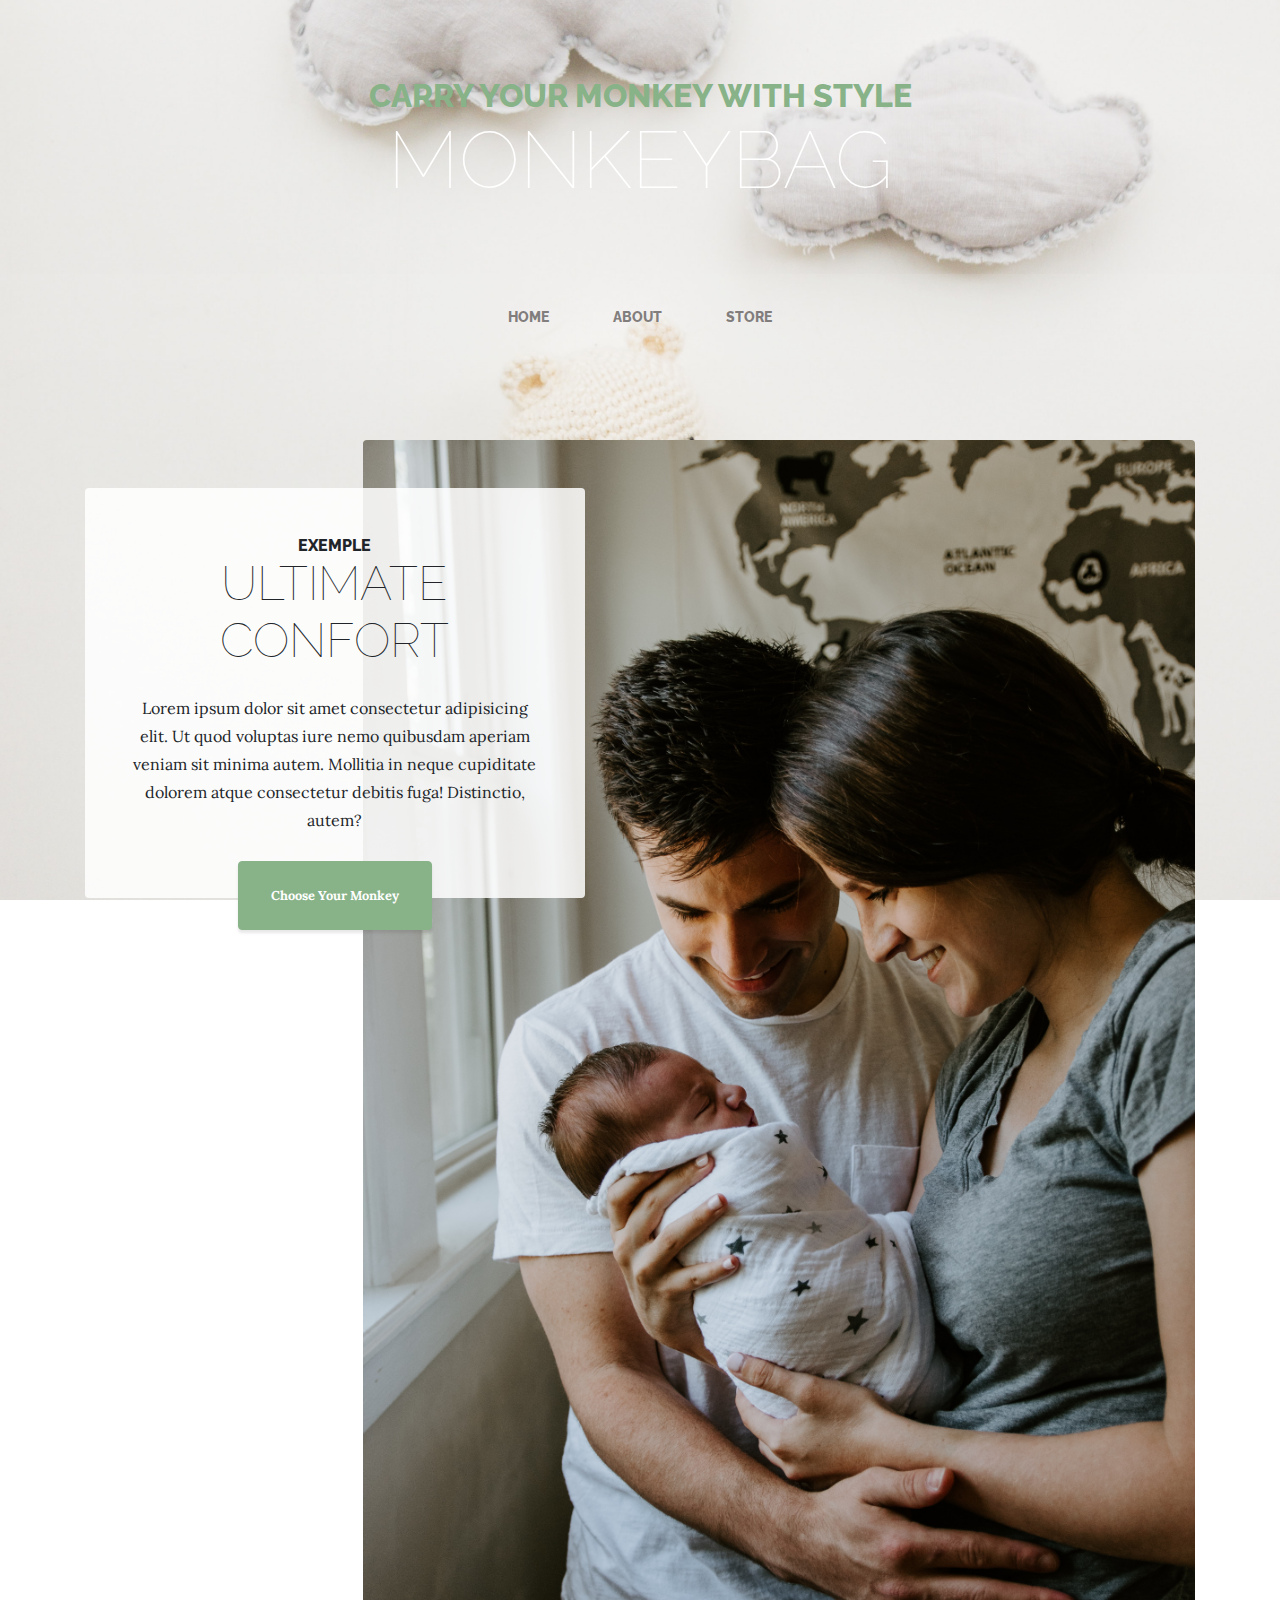
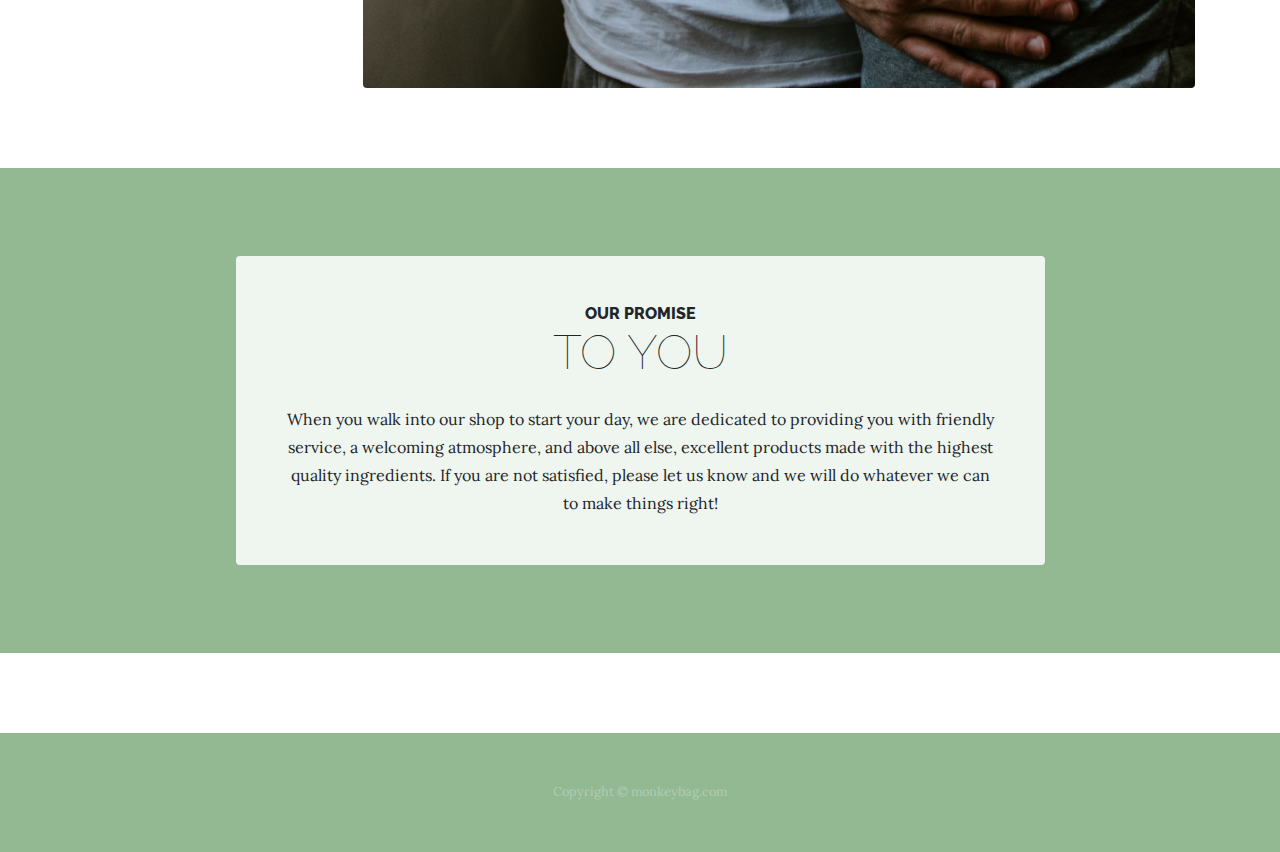
<file: index.html>
<!DOCTYPE html>
<html lang="en">

<head>

  <meta charset="utf-8">
  <meta name="viewport" content="width=device-width, initial-scale=1, shrink-to-fit=no">
  <meta name="description" content="">
  <meta name="author" content="">

  <title>MonkeyBag</title>

  <!-- Bootstrap core CSS -->
  <link href="vendor/bootstrap/css/bootstrap.min.css" rel="stylesheet">

  <!-- Custom fonts for this template -->
  <link href="https://fonts.googleapis.com/css?family=Raleway:100,100i,200,200i,300,300i,400,400i,500,500i,600,600i,700,700i,800,800i,900,900i" rel="stylesheet">
  <link href="https://fonts.googleapis.com/css?family=Lora:400,400i,700,700i" rel="stylesheet">

  <!-- Custom styles for this template -->
  <link href="css/business-casual.min.css" rel="stylesheet">

</head>

<body>

  <h1 class="site-heading text-center text-white d-none d-lg-block">
    <span class="site-heading-upper text-primary mb-3">Carry your Monkey with style</span>
    <span class="site-heading-lower">MonkeyBag</span>
  </h1>

  <!-- Navigation -->
  <nav class="navbar navbar-expand-lg navbar-dark py-lg-4" id="mainNav">
    <div class="container">
      <a class="navbar-brand text-uppercase text-expanded font-weight-bold d-lg-none" href="#">MonkeyBag</a>
      <button class="navbar-toggler" type="button" data-toggle="collapse" data-target="#navbarResponsive" aria-controls="navbarResponsive" aria-expanded="false" aria-label="Toggle navigation">
        <span class="navbar-toggler-icon"></span>
      </button>
      <div class="collapse navbar-collapse" id="navbarResponsive">
        <ul class="navbar-nav mx-auto">
          <li class="nav-item active px-lg-4">
            <a class="nav-link text-uppercase text-expanded" href="index.html">Home
              <span class="sr-only">(current)</span>
            </a>
          </li>
          <li class="nav-item px-lg-4">
            <a class="nav-link text-uppercase text-expanded" href="about.html">About</a>
          </li>
          <li class="nav-item px-lg-4">
            <a class="nav-link text-uppercase text-expanded" href="store.html">Store</a>
          </li>
        </ul>
      </div>
    </div>
  </nav>

  <section class="page-section clearfix">
    <div class="container">
      <div class="intro">
        <img class="intro-img img-fluid mb-3 mb-lg-0 rounded" src="img/portebebesample1.jpg" alt="">
        <div class="intro-text left-0 text-center bg-faded p-5 rounded">
          <h2 class="section-heading mb-4">
            <span class="section-heading-upper">exemple</span>
            <span class="section-heading-lower">ULTIMATE CONFORT</span>
          </h2>
          <p class="mb-3">Lorem ipsum dolor sit amet consectetur adipisicing elit. Ut quod voluptas iure nemo quibusdam aperiam veniam sit minima autem. Mollitia in neque cupiditate dolorem atque consectetur debitis fuga! Distinctio, autem?
          </p>
          <div class="intro-button mx-auto">
            <a class="btn btn-primary btn-xl" href="#">Choose Your Monkey</a>
          </div>
        </div>
      </div>
    </div>
  </section>

  <section class="page-section cta">
    <div class="container">
      <div class="row">
        <div class="col-xl-9 mx-auto">
          <div class="cta-inner text-center rounded">
            <h2 class="section-heading mb-4">
              <span class="section-heading-upper">Our Promise</span>
              <span class="section-heading-lower">To You</span>
            </h2>
            <p class="mb-0">When you walk into our shop to start your day, we are dedicated to providing you with friendly service, a welcoming atmosphere, and above all else, excellent products made with the highest quality ingredients. If you are not satisfied, please let us know and we will do whatever we can to make things right!</p>
          </div>
        </div>
      </div>
    </div>
  </section>

  <footer class="footer text-faded text-center py-5">
    <div class="container">
      <p class="m-0 small">Copyright &copy; monkeybag.com</p>
    </div>
  </footer>

  <!-- Bootstrap core JavaScript -->
  <script src="vendor/jquery/jquery.min.js"></script>
  <script src="vendor/bootstrap/js/bootstrap.bundle.min.js"></script>

</body>

</html>
</file>
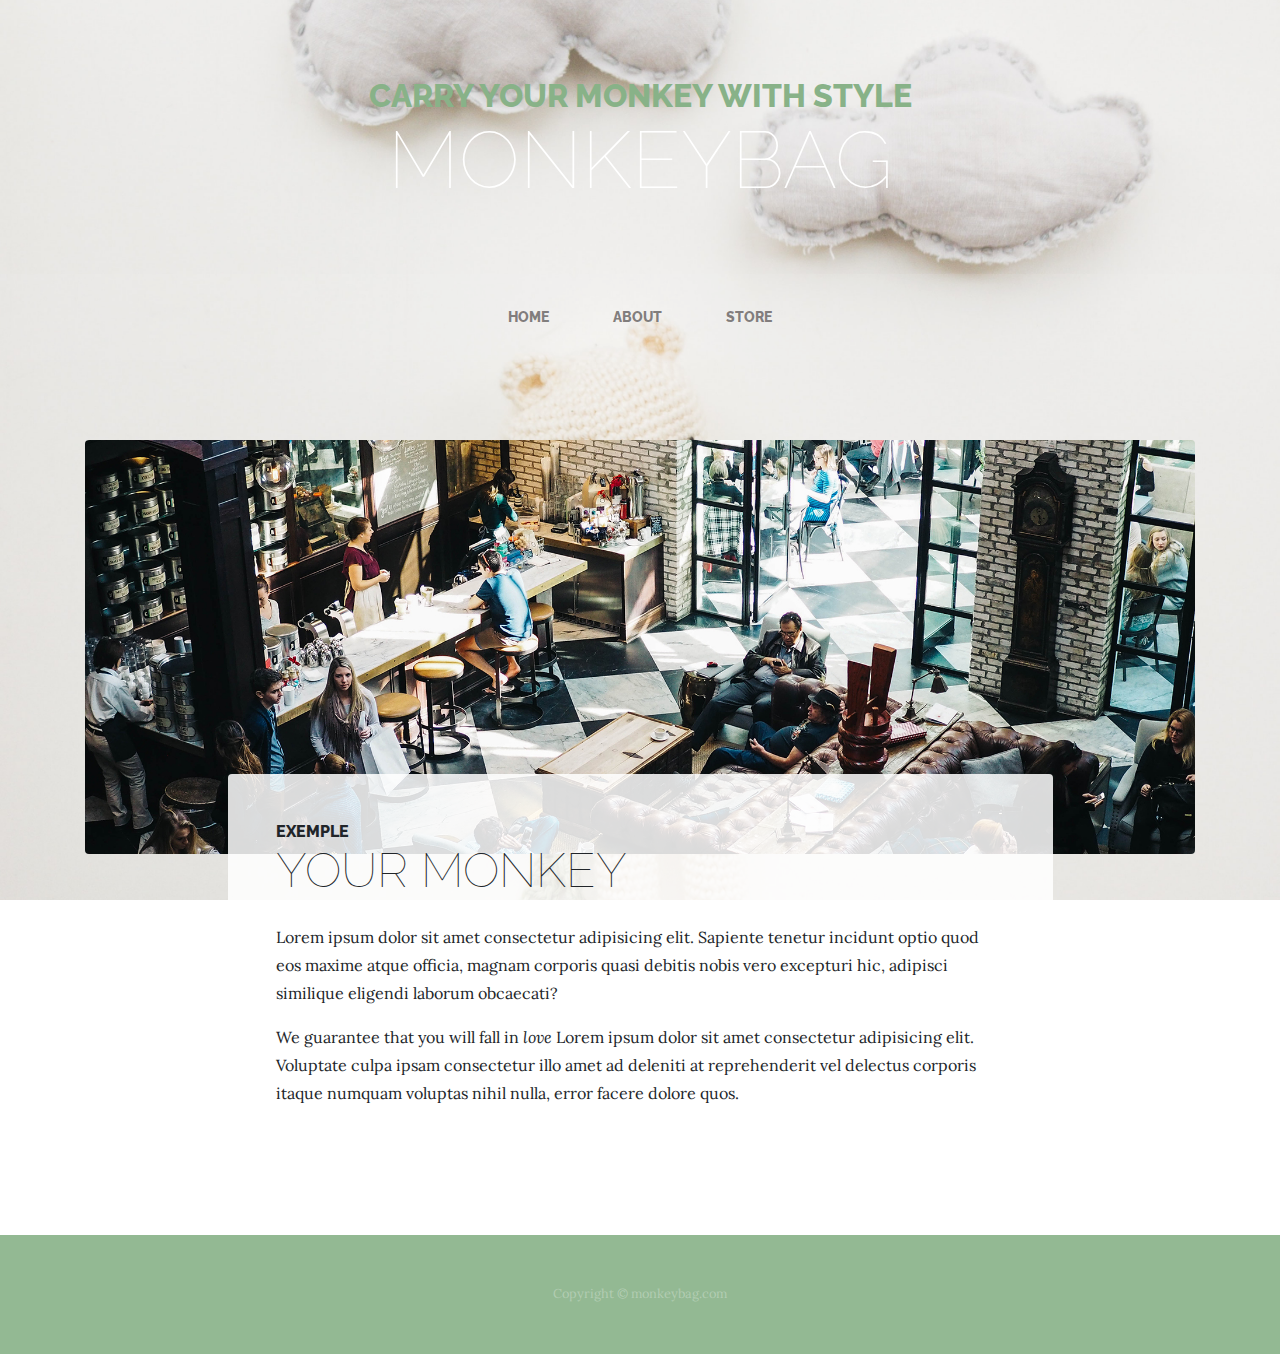
<file: about.html>
<!DOCTYPE html>
<html lang="en">

<head>

  <meta charset="utf-8">
  <meta name="viewport" content="width=device-width, initial-scale=1, shrink-to-fit=no">
  <meta name="description" content="">
  <meta name="author" content="">

  <title>MonkeyBag</title>

  <!-- Bootstrap core CSS -->
  <link href="vendor/bootstrap/css/bootstrap.min.css" rel="stylesheet">

  <!-- Custom fonts for this template -->
  <link href="https://fonts.googleapis.com/css?family=Raleway:100,100i,200,200i,300,300i,400,400i,500,500i,600,600i,700,700i,800,800i,900,900i" rel="stylesheet">
  <link href="https://fonts.googleapis.com/css?family=Lora:400,400i,700,700i" rel="stylesheet">

  <!-- Custom styles for this template -->
  <link href="css/business-casual.min.css" rel="stylesheet">

</head>

<body>

  <h1 class="site-heading text-center text-white d-none d-lg-block">
    <span class="site-heading-upper text-primary mb-3"> Carry your Monkey with style</span>
    <span class="site-heading-lower">MonkeyBag</span>
  </h1>

  <!-- Navigation -->
  <nav class="navbar navbar-expand-lg navbar-dark py-lg-4" id="mainNav">
    <div class="container">
      <a class="navbar-brand text-uppercase text-expanded font-weight-bold d-lg-none" href="#"></a>
      <button class="navbar-toggler" type="button" data-toggle="collapse" data-target="#navbarResponsive" aria-controls="navbarResponsive" aria-expanded="false" aria-label="Toggle navigation">
        <span class="navbar-toggler-icon"></span>
      </button>
      <div class="collapse navbar-collapse" id="navbarResponsive">
        <ul class="navbar-nav mx-auto">
          <li class="nav-item px-lg-4">
            <a class="nav-link text-uppercase text-expanded" href="index.html">Home
              <span class="sr-only">(current)</span>
            </a>
          </li>
          <li class="nav-item active px-lg-4">
            <a class="nav-link text-uppercase text-expanded" href="about.html">About</a>
          </li>
          <li class="nav-item px-lg-4">
            <a class="nav-link text-uppercase text-expanded" href="store.html">Store</a>
          </li>
        </ul>
      </div>
    </div>
  </nav>

  <section class="page-section about-heading">
    <div class="container">
      <img class="img-fluid rounded about-heading-img mb-3 mb-lg-0" src="img/about.jpg" alt="">
      <div class="about-heading-content">
        <div class="row">
          <div class="col-xl-9 col-lg-10 mx-auto">
            <div class="bg-faded rounded p-5">
              <h2 class="section-heading mb-4">
                <span class="section-heading-upper">Exemple</span>
                <span class="section-heading-lower">Your Monkey</span>
              </h2>
              <p>Lorem ipsum dolor sit amet consectetur adipisicing elit. Sapiente tenetur incidunt optio quod eos maxime atque officia, magnam corporis quasi debitis nobis vero excepturi hic, adipisci similique eligendi laborum obcaecati?</p>
              <p class="mb-0">We guarantee that you will fall in <em>love</em> Lorem ipsum dolor sit amet consectetur adipisicing elit. Voluptate culpa ipsam consectetur illo amet ad deleniti at reprehenderit vel delectus corporis itaque numquam voluptas nihil nulla, error facere dolore quos.</p>
            </div>
          </div>
        </div>
      </div>
    </div>
  </section>

  <footer class="footer text-faded text-center py-5">
    <div class="container">
      <p class="m-0 small">Copyright &copy; monkeybag.com</p>
    </div>
  </footer>

  <!-- Bootstrap core JavaScript -->
  <script src="vendor/jquery/jquery.min.js"></script>
  <script src="vendor/bootstrap/js/bootstrap.bundle.min.js"></script>

</body>

</html>
</file>
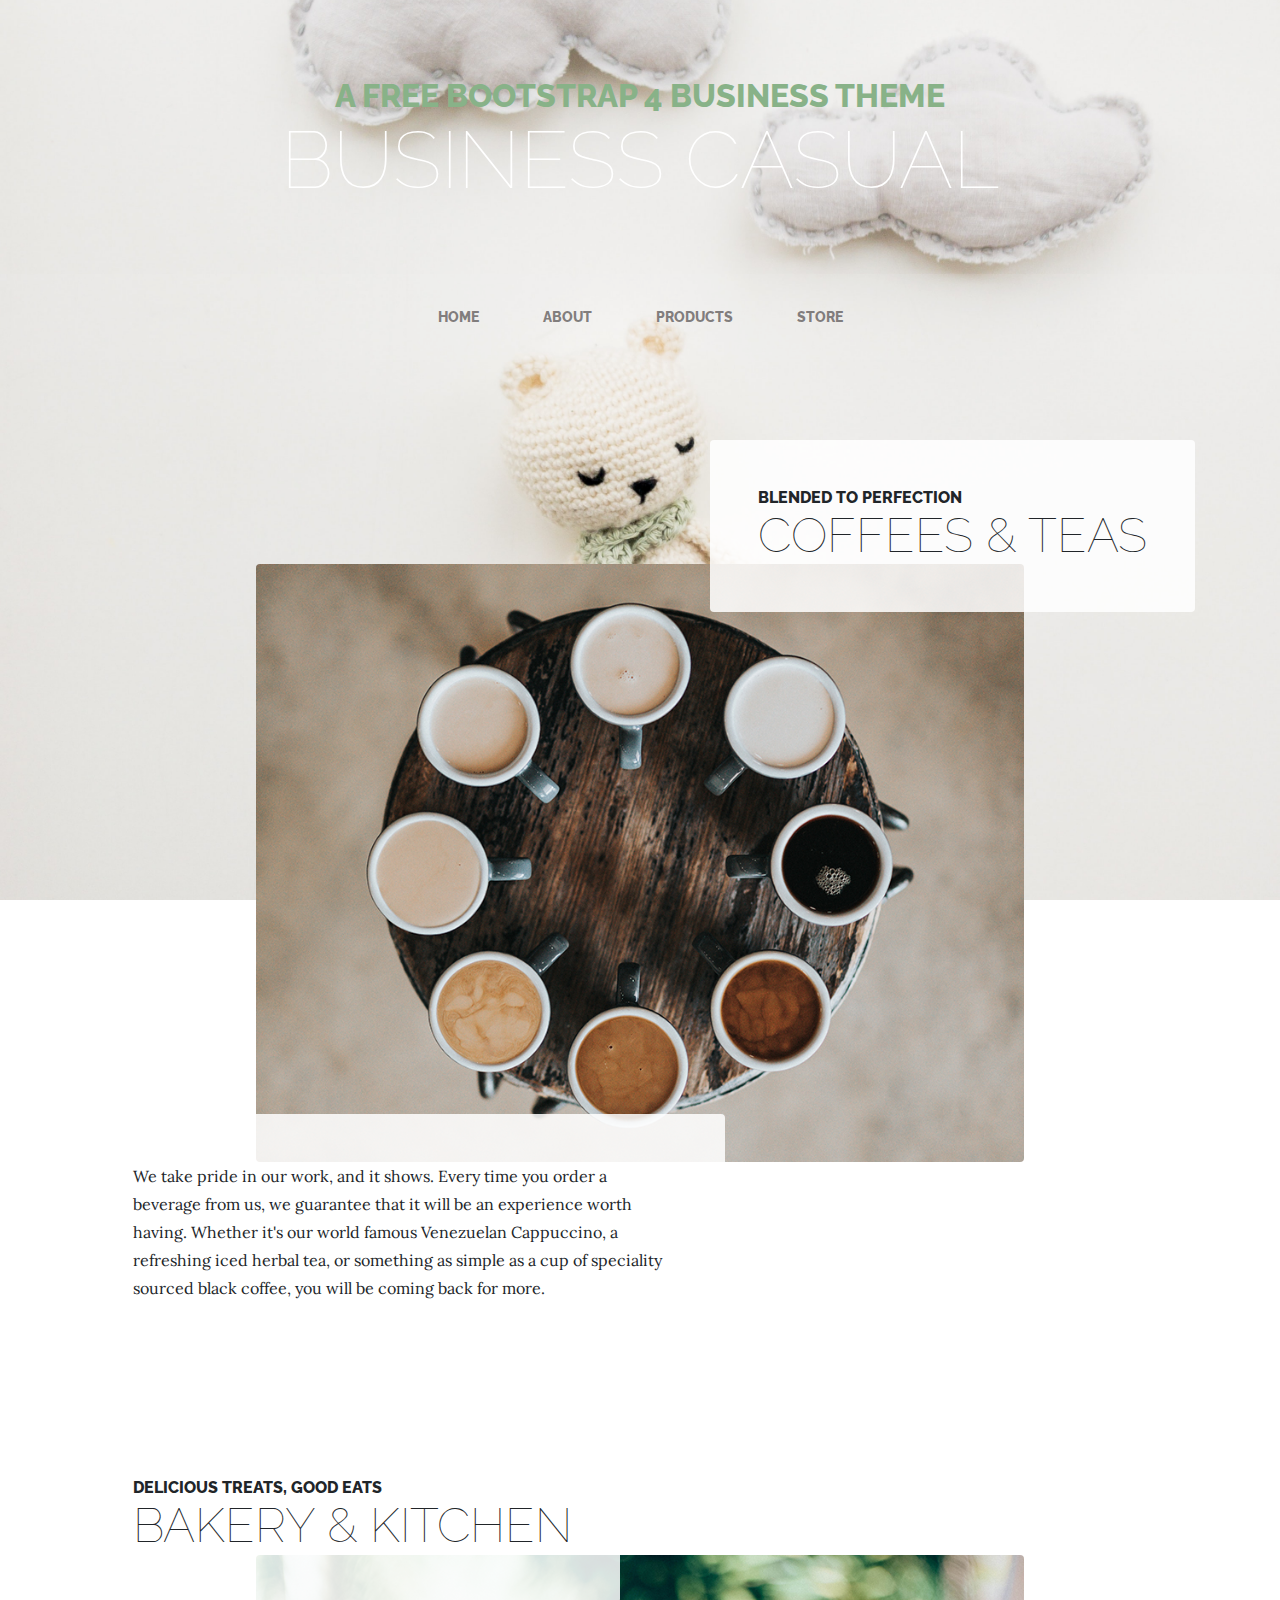
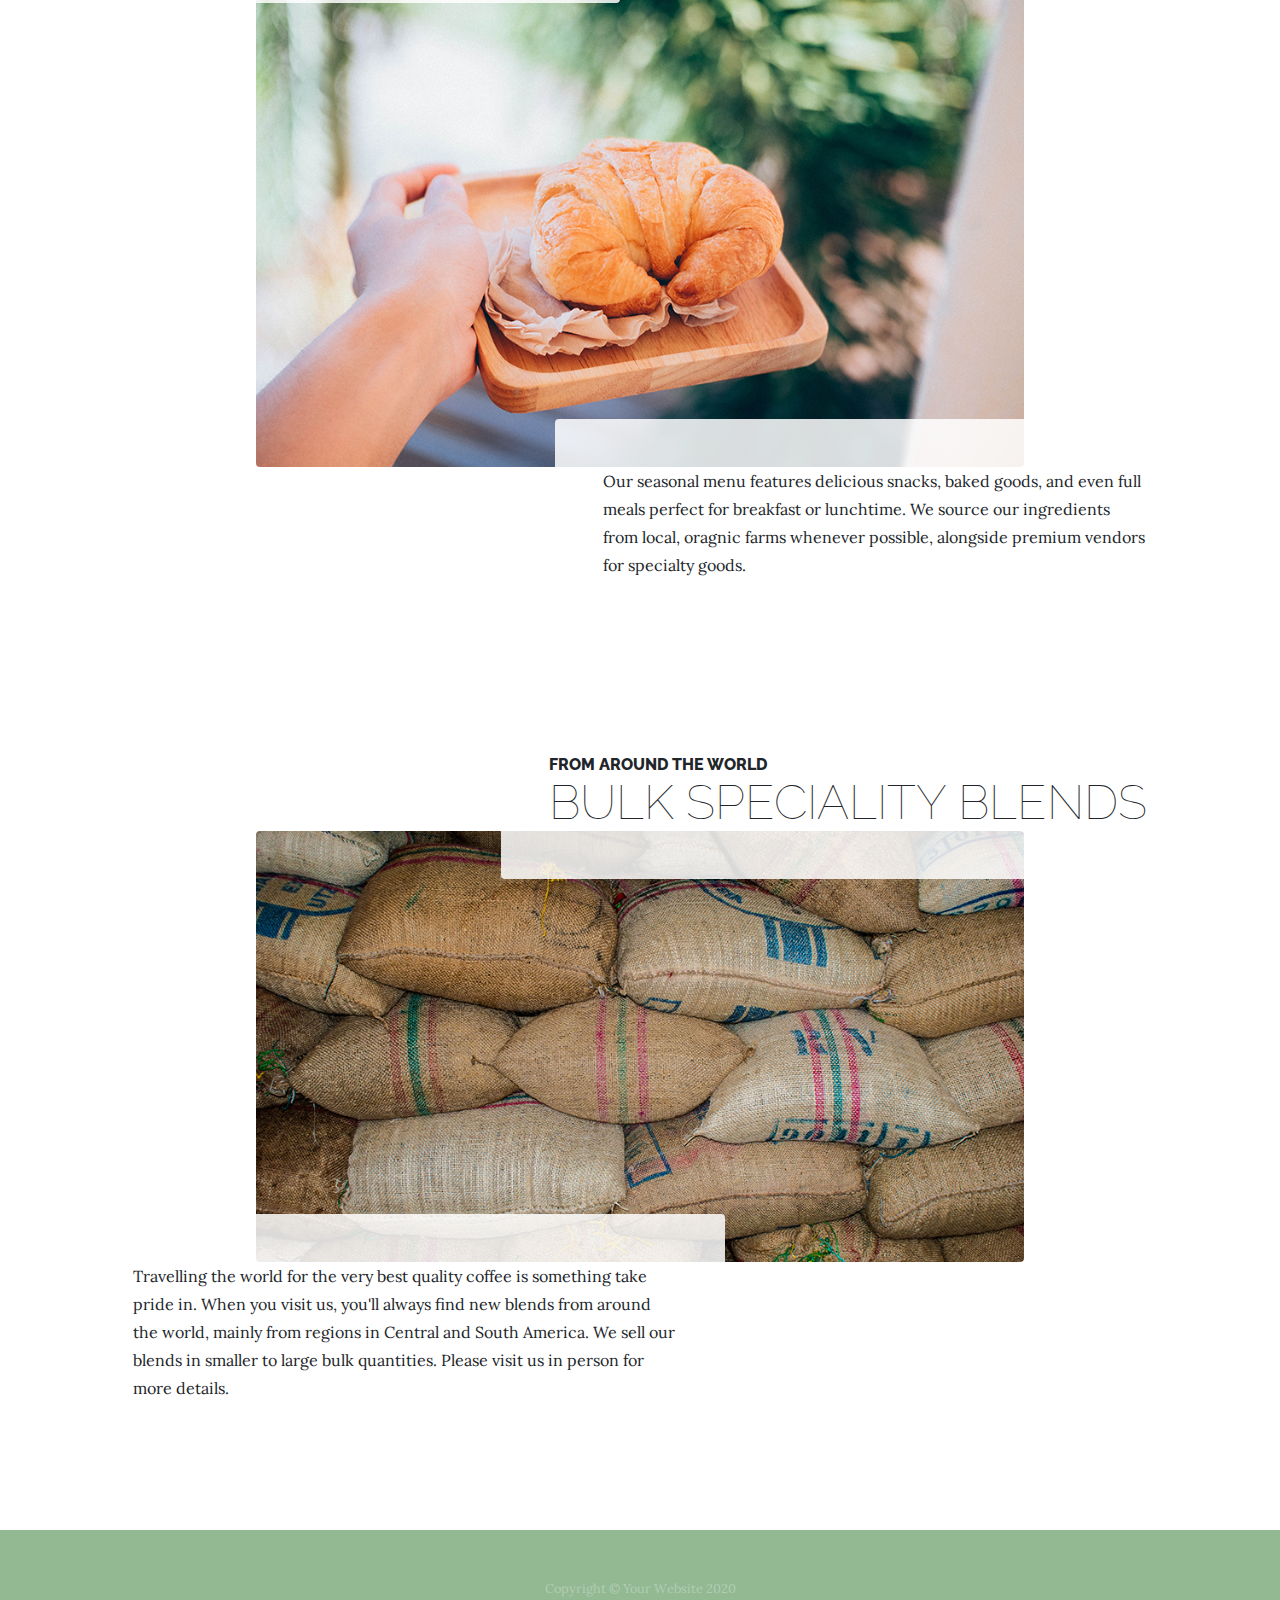
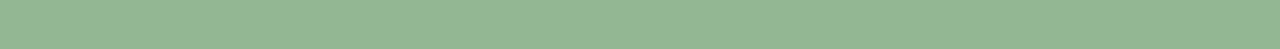
<file: products.html>
<!DOCTYPE html>
<html lang="en">

<head>

  <meta charset="utf-8">
  <meta name="viewport" content="width=device-width, initial-scale=1, shrink-to-fit=no">
  <meta name="description" content="">
  <meta name="author" content="">

  <title>Business Casual - Start Bootstrap Theme</title>

  <!-- Bootstrap core CSS -->
  <link href="vendor/bootstrap/css/bootstrap.min.css" rel="stylesheet">

  <!-- Custom fonts for this template -->
  <link href="https://fonts.googleapis.com/css?family=Raleway:100,100i,200,200i,300,300i,400,400i,500,500i,600,600i,700,700i,800,800i,900,900i" rel="stylesheet">
  <link href="https://fonts.googleapis.com/css?family=Lora:400,400i,700,700i" rel="stylesheet">

  <!-- Custom styles for this template -->
  <link href="css/business-casual.min.css" rel="stylesheet">

</head>

<body>

  <h1 class="site-heading text-center text-white d-none d-lg-block">
    <span class="site-heading-upper text-primary mb-3">A Free Bootstrap 4 Business Theme</span>
    <span class="site-heading-lower">Business Casual</span>
  </h1>

  <!-- Navigation -->
  <nav class="navbar navbar-expand-lg navbar-dark py-lg-4" id="mainNav">
    <div class="container">
      <a class="navbar-brand text-uppercase text-expanded font-weight-bold d-lg-none" href="#">Start Bootstrap</a>
      <button class="navbar-toggler" type="button" data-toggle="collapse" data-target="#navbarResponsive" aria-controls="navbarResponsive" aria-expanded="false" aria-label="Toggle navigation">
        <span class="navbar-toggler-icon"></span>
      </button>
      <div class="collapse navbar-collapse" id="navbarResponsive">
        <ul class="navbar-nav mx-auto">
          <li class="nav-item px-lg-4">
            <a class="nav-link text-uppercase text-expanded" href="index.html">Home
              <span class="sr-only">(current)</span>
            </a>
          </li>
          <li class="nav-item px-lg-4">
            <a class="nav-link text-uppercase text-expanded" href="about.html">About</a>
          </li>
          <li class="nav-item active px-lg-4">
            <a class="nav-link text-uppercase text-expanded" href="products.html">Products</a>
          </li>
          <li class="nav-item px-lg-4">
            <a class="nav-link text-uppercase text-expanded" href="store.html">Store</a>
          </li>
        </ul>
      </div>
    </div>
  </nav>

  <section class="page-section">
    <div class="container">
      <div class="product-item">
        <div class="product-item-title d-flex">
          <div class="bg-faded p-5 d-flex ml-auto rounded">
            <h2 class="section-heading mb-0">
              <span class="section-heading-upper">Blended to Perfection</span>
              <span class="section-heading-lower">Coffees &amp; Teas</span>
            </h2>
          </div>
        </div>
        <img class="product-item-img mx-auto d-flex rounded img-fluid mb-3 mb-lg-0" src="img/products-01.jpg" alt="">
        <div class="product-item-description d-flex mr-auto">
          <div class="bg-faded p-5 rounded">
            <p class="mb-0">We take pride in our work, and it shows. Every time you order a beverage from us, we guarantee that it will be an experience worth having. Whether it's our world famous Venezuelan Cappuccino, a refreshing iced herbal tea, or something as simple as a cup of speciality sourced black coffee, you will be coming back for more.</p>
          </div>
        </div>
      </div>
    </div>
  </section>

  <section class="page-section">
    <div class="container">
      <div class="product-item">
        <div class="product-item-title d-flex">
          <div class="bg-faded p-5 d-flex mr-auto rounded">
            <h2 class="section-heading mb-0">
              <span class="section-heading-upper">Delicious Treats, Good Eats</span>
              <span class="section-heading-lower">Bakery &amp; Kitchen</span>
            </h2>
          </div>
        </div>
        <img class="product-item-img mx-auto d-flex rounded img-fluid mb-3 mb-lg-0" src="img/products-02.jpg" alt="">
        <div class="product-item-description d-flex ml-auto">
          <div class="bg-faded p-5 rounded">
            <p class="mb-0">Our seasonal menu features delicious snacks, baked goods, and even full meals perfect for breakfast or lunchtime. We source our ingredients from local, oragnic farms whenever possible, alongside premium vendors for specialty goods.</p>
          </div>
        </div>
      </div>
    </div>
  </section>

  <section class="page-section">
    <div class="container">
      <div class="product-item">
        <div class="product-item-title d-flex">
          <div class="bg-faded p-5 d-flex ml-auto rounded">
            <h2 class="section-heading mb-0">
              <span class="section-heading-upper">From Around the World</span>
              <span class="section-heading-lower">Bulk Speciality Blends</span>
            </h2>
          </div>
        </div>
        <img class="product-item-img mx-auto d-flex rounded img-fluid mb-3 mb-lg-0" src="img/products-03.jpg" alt="">
        <div class="product-item-description d-flex mr-auto">
          <div class="bg-faded p-5 rounded">
            <p class="mb-0">Travelling the world for the very best quality coffee is something take pride in. When you visit us, you'll always find new blends from around the world, mainly from regions in Central and South America. We sell our blends in smaller to large bulk quantities. Please visit us in person for more details.</p>
          </div>
        </div>
      </div>
    </div>
  </section>

  <footer class="footer text-faded text-center py-5">
    <div class="container">
      <p class="m-0 small">Copyright &copy; Your Website 2020</p>
    </div>
  </footer>

  <!-- Bootstrap core JavaScript -->
  <script src="vendor/jquery/jquery.min.js"></script>
  <script src="vendor/bootstrap/js/bootstrap.bundle.min.js"></script>

</body>

</html>
</file>
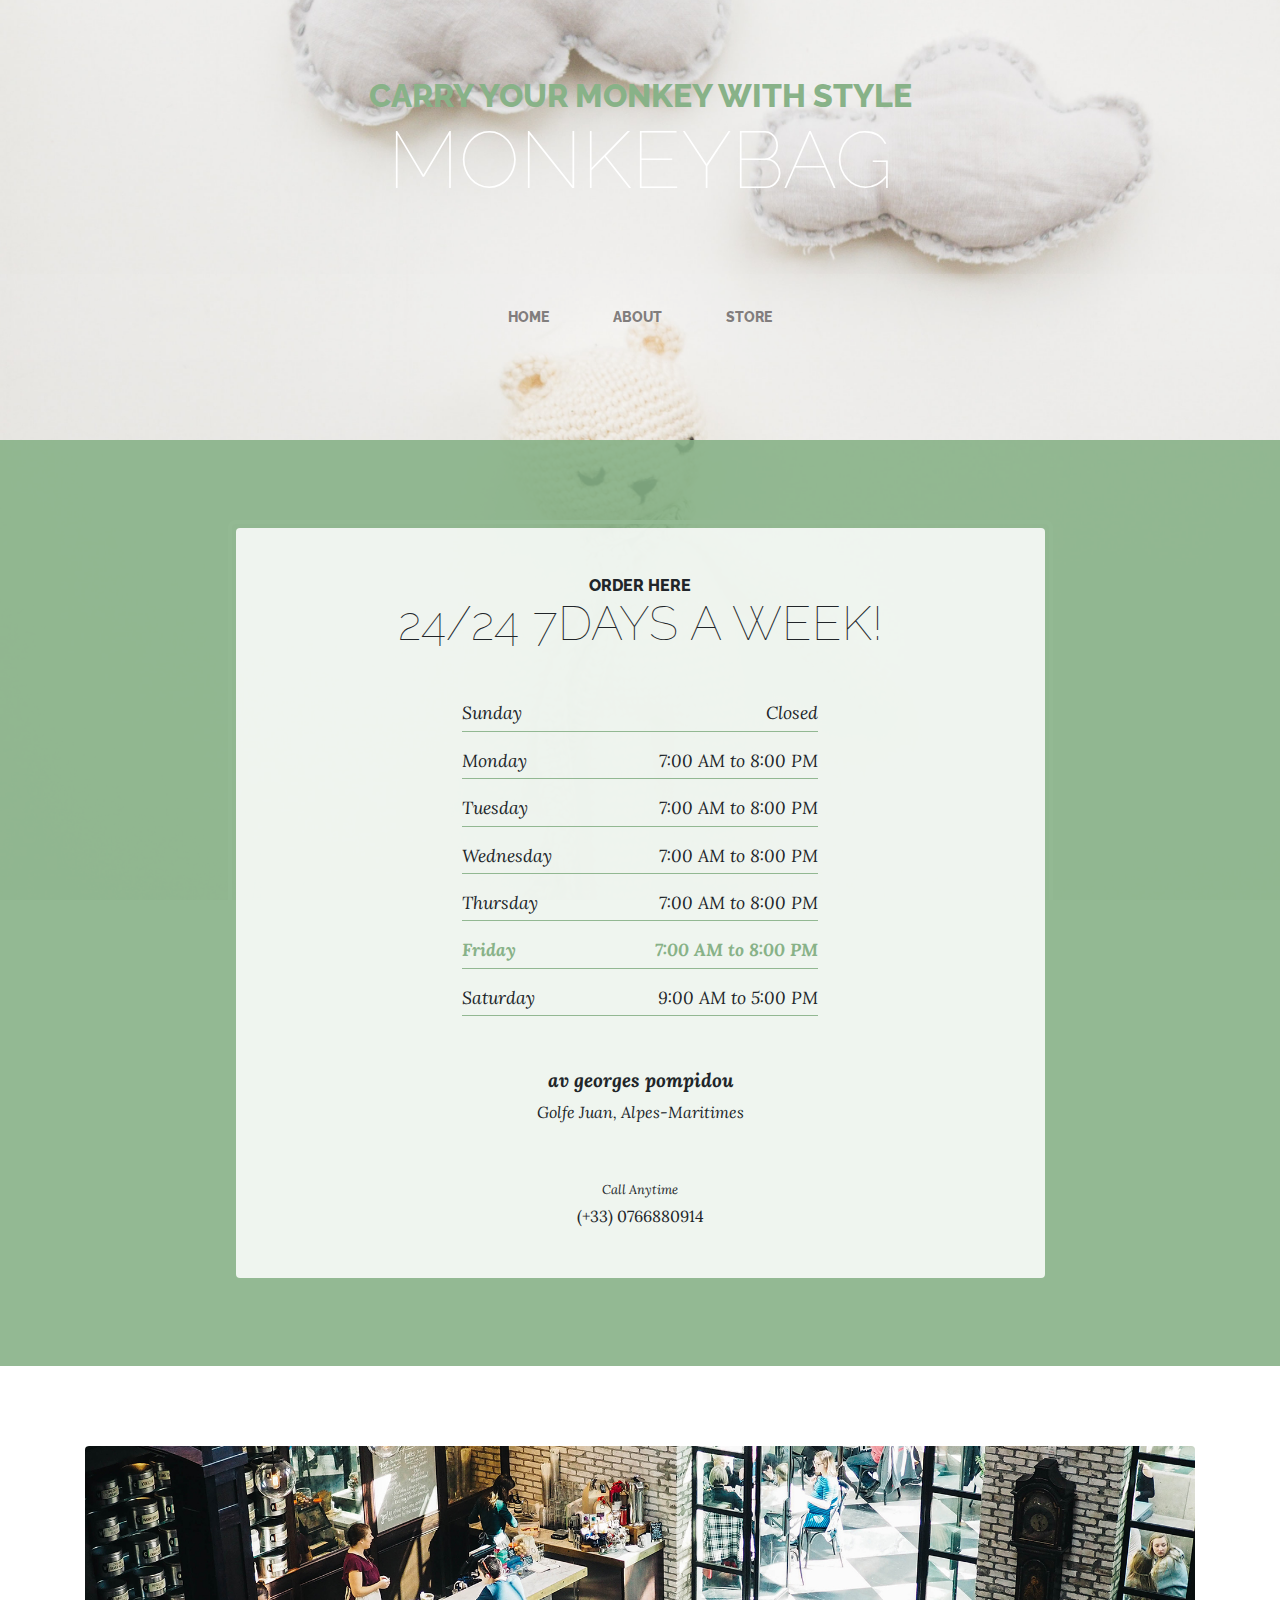
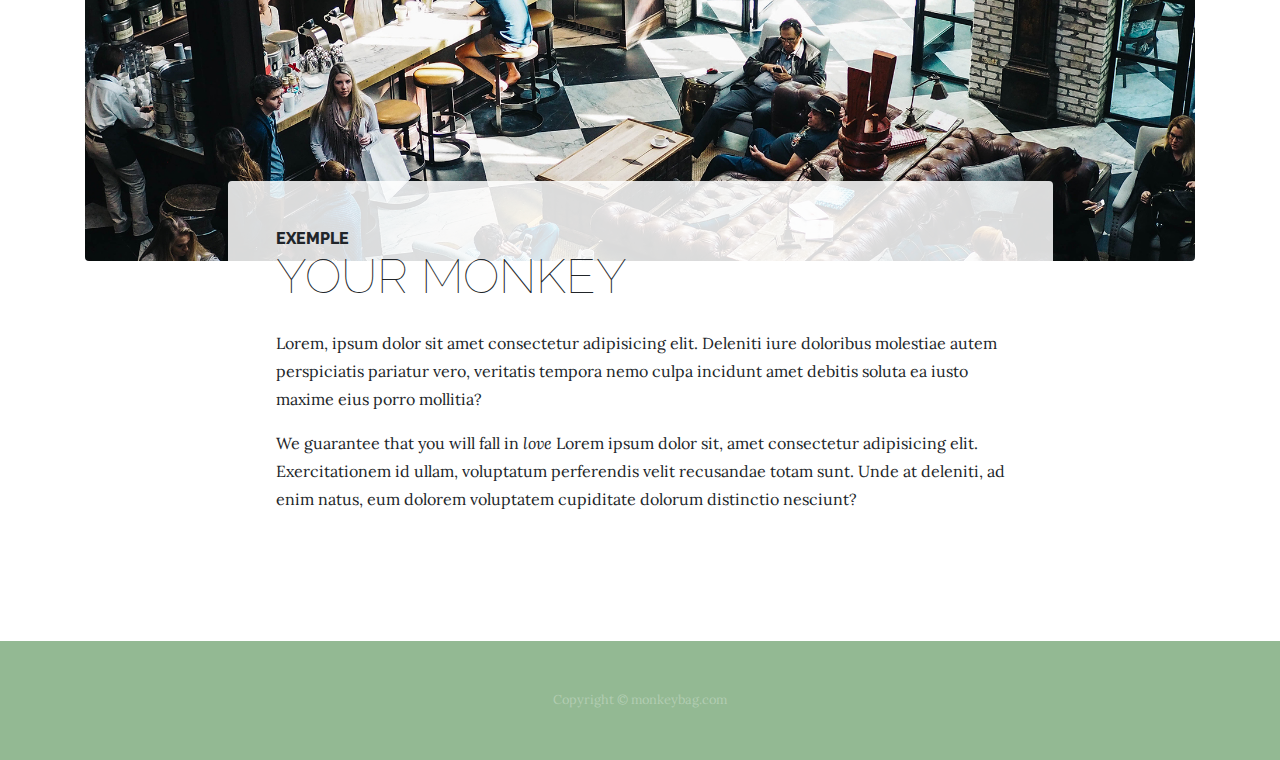
<file: store.html>
<!DOCTYPE html>
<html lang="en">

  <head>

    <meta charset="utf-8">
    <meta name="viewport" content="width=device-width, initial-scale=1, shrink-to-fit=no">
    <meta name="description" content="">
    <meta name="author" content="">

    <title>MonkeyBag</title>

    <!-- Bootstrap core CSS -->
    <link href="vendor/bootstrap/css/bootstrap.min.css" rel="stylesheet">

    <!-- Custom fonts for this template -->
    <link href="https://fonts.googleapis.com/css?family=Raleway:100,100i,200,200i,300,300i,400,400i,500,500i,600,600i,700,700i,800,800i,900,900i" rel="stylesheet">
    <link href="https://fonts.googleapis.com/css?family=Lora:400,400i,700,700i" rel="stylesheet">

    <!-- Custom styles for this template -->
    <link href="css/business-casual.min.css" rel="stylesheet">

  </head>

  <body>

    <h1 class="site-heading text-center text-white d-none d-lg-block">
      <span class="site-heading-upper text-primary mb-3">Carry your Monkey with style</span>
      <span class="site-heading-lower">MonkeyBag</span>
    </h1>

    <!-- Navigation -->
    <nav class="navbar navbar-expand-lg navbar-dark py-lg-4" id="mainNav">
      <div class="container">
        <a class="navbar-brand text-uppercase text-expanded font-weight-bold d-lg-none" href="#"></a>
        <button class="navbar-toggler" type="button" data-toggle="collapse" data-target="#navbarResponsive" aria-controls="navbarResponsive" aria-expanded="false" aria-label="Toggle navigation">
          <span class="navbar-toggler-icon"></span>
        </button>
        <div class="collapse navbar-collapse" id="navbarResponsive">
          <ul class="navbar-nav mx-auto">
            <li class="nav-item px-lg-4">
              <a class="nav-link text-uppercase text-expanded" href="index.html">Home
                <span class="sr-only">(current)</span>
              </a>
            </li>
            <li class="nav-item px-lg-4">
              <a class="nav-link text-uppercase text-expanded" href="about.html">About</a>
            </li>
            <li class="nav-item active px-lg-4">
              <a class="nav-link text-uppercase text-expanded" href="store.html">Store</a>
            </li>
          </ul>
        </div>
      </div>
    </nav>

    <section class="page-section cta">
      <div class="container">
        <div class="row">
          <div class="col-xl-9 mx-auto">
            <div class="cta-inner text-center rounded">
              <h2 class="section-heading mb-5">
                <span class="section-heading-upper">Order Here</span>
                <span class="section-heading-lower">24/24 7days a week!</span>
              </h2>
              <ul class="list-unstyled list-hours mb-5 text-left mx-auto">
                <li class="list-unstyled-item list-hours-item d-flex">
                  Sunday
                  <span class="ml-auto">Closed</span>
                </li>
                <li class="list-unstyled-item list-hours-item d-flex">
                  Monday
                  <span class="ml-auto">7:00 AM to 8:00 PM</span>
                </li>
                <li class="list-unstyled-item list-hours-item d-flex">
                  Tuesday
                  <span class="ml-auto">7:00 AM to 8:00 PM</span>
                </li>
                <li class="list-unstyled-item list-hours-item d-flex">
                  Wednesday
                  <span class="ml-auto">7:00 AM to 8:00 PM</span>
                </li>
                <li class="list-unstyled-item list-hours-item d-flex">
                  Thursday
                  <span class="ml-auto">7:00 AM to 8:00 PM</span>
                </li>
                <li class="list-unstyled-item list-hours-item d-flex">
                  Friday
                  <span class="ml-auto">7:00 AM to 8:00 PM</span>
                </li>
                <li class="list-unstyled-item list-hours-item d-flex">
                  Saturday
                  <span class="ml-auto">9:00 AM to 5:00 PM</span>
                </li>
              </ul>
              <p class="address mb-5">
                <em>
                  <strong>av georges pompidou</strong>
                  <br>
                  Golfe Juan, Alpes-Maritimes
                </em>
              </p>
              <p class="mb-0">
                <small>
                  <em>Call Anytime</em>
                </small>
                <br>
                (+33) 0766880914
              </p>
            </div>
          </div>
        </div>
      </div>
    </section>

    <section class="page-section about-heading">
      <div class="container">
        <img class="img-fluid rounded about-heading-img mb-3 mb-lg-0" src="img/about.jpg" alt="">
        <div class="about-heading-content">
          <div class="row">
            <div class="col-xl-9 col-lg-10 mx-auto">
              <div class="bg-faded rounded p-5">
                <h2 class="section-heading mb-4">
                  <span class="section-heading-upper">Exemple</span>
                  <span class="section-heading-lower">Your Monkey</span>
                </h2>
                <p>Lorem, ipsum dolor sit amet consectetur adipisicing elit. Deleniti iure doloribus molestiae autem perspiciatis pariatur vero, veritatis tempora nemo culpa incidunt amet debitis soluta ea iusto maxime eius porro mollitia?</p>
                <p class="mb-0">We guarantee that you will fall in
                  <em>love</em>
                  Lorem ipsum dolor sit, amet consectetur adipisicing elit. Exercitationem id ullam, voluptatum perferendis velit recusandae totam sunt. Unde at deleniti, ad enim natus, eum dolorem voluptatem cupiditate dolorum distinctio nesciunt?</p>
              </div>
            </div>
          </div>
        </div>
      </div>
    </section>

    <footer class="footer text-faded text-center py-5">
      <div class="container">
        <p class="m-0 small">Copyright &copy; monkeybag.com</p>
      </div>
    </footer>

    <!-- Bootstrap core JavaScript -->
    <script src="vendor/jquery/jquery.min.js"></script>
    <script src="vendor/bootstrap/js/bootstrap.bundle.min.js"></script>

    <!-- Script to highlight the active date in the hours list -->
    <script>
      $('.list-hours li').eq(new Date().getDay()).addClass('today');
    </script>

  </body>

</html>
</file>
<file: css/business-casual.min.css>
/*!
 * Start Bootstrap - Business Casual v5.0.11 (https://startbootstrap.com/theme/business-casual)
 * Copyright 2013-2020 Start Bootstrap
 * Licensed under MIT (https://github.com/StartBootstrap/startbootstrap-business-casual/blob/master/LICENSE)
 */body{font-family:Lora;background-image:url(../img/background1.jpg);background-attachment:fixed;background-position:center;background-size:cover}h1,h2,h3,h4,h5,h6{font-family:Raleway}p{line-height:1.75}.text-faded{color:rgba(255,255,255,.3)}.site-heading{margin-top:5rem;margin-bottom:5rem;text-transform:uppercase;line-height:1;font-family:Raleway}.site-heading .site-heading-upper{display:block;font-size:2rem;font-weight:800}.site-heading .site-heading-lower{font-size:5rem;font-weight:100;line-height:4rem}.page-section{margin-top:5rem;margin-bottom:5rem}.section-heading{text-transform:uppercase}.section-heading .section-heading-upper{display:block;font-size:1rem;font-weight:800}.section-heading .section-heading-lower{display:block;font-size:3rem;font-weight:100}.bg-faded{background-color:rgba(255,255,255,.85)}#mainNav{background-color: rgba(247, 243, 242, 0.11);font-family:Raleway}#mainNav .navbar-brand{color:#88b288}#mainNav .navbar-nav .nav-item .nav-link{color:rgba(109, 105, 105, 0.856);font-weight:800}#mainNav .navbar-nav .nav-item.active .nav-link{color:rgba(109, 105, 105, 0.856)}@media (min-width:992px){#mainNav .navbar-nav .nav-item .nav-link{font-size:.9rem}#mainNav .navbar-nav .nav-item .nav-link:hover{color:#88b288}#mainNav .navbar-nav .nav-item.active .nav-link:hover{color:#88b288}}.btn-xl{font-weight:700;font-size:.8rem;padding-top:1.5rem;padding-bottom:1.5rem;padding-left:2rem;padding-right:2rem}.intro{position:relative}@media (min-width:992px){.intro .intro-img{width:75%;float:right}.intro .intro-text{left:0;width:60%;margin-top:3rem;position:absolute}.intro .intro-text .intro-button{width:100%;left:0;position:absolute;bottom:-2rem}}@media (min-width:1200px){.intro .intro-text{width:45%}}.cta{padding-top:5rem;padding-bottom:5rem;background-color:rgba(136, 178, 136, 0.904)}.cta .cta-inner{position:relative;padding:3rem;margin:.5rem;background-color:rgba(255,255,255,.85)}.cta .cta-inner:before{border-radius:.5rem;content:'';position:absolute;top:-.5rem;bottom:-.5rem;left:-.5rem;right:-.5rem;border:.25rem solid rgba(255,255,255,.85);z-index:-1}@media (min-width:992px){.about-heading .about-heading-img{position:relative;z-index:0}.about-heading .about-heading-content{margin-top:-5rem;position:relative;z-index:1}}@media (min-width:992px){.product-item .product-item-title{position:relative;z-index:1;margin-bottom:-3rem}.product-item .product-item-img{position:relative;z-index:0;max-width:60vw}.product-item .product-item-description{position:relative;z-index:1;margin-top:-3rem;max-width:50vw}}.list-hours{font-size:.9rem}.list-hours .list-hours-item{border-bottom:1px solid rgba(136, 178, 136, 0.904);padding-bottom:.25rem;margin-bottom:1rem;font-style:italic}.list-hours .list-hours-item.today{font-weight:700;color:#88b288}@media (min-width:992px){.list-hours{width:50%;font-size:1.1rem}}.address strong{font-size:1.2rem}.footer{background-color:rgba(136, 178, 136, 0.904)}.text-primary{color:#88b288!important}.bg-primary{background-color:#88b288!important}.btn{box-shadow:0 3px 3px 0 rgba(41, 33, 33, 0.1)}.btn-primary{background-color:#88b288;border-color:#88b288}.btn-primary:active,.btn-primary:focus,.btn-primary:hover{background-color:#88b288;border-color:#88b288}.font-weight-light{font-weight:100!important}
</file>
